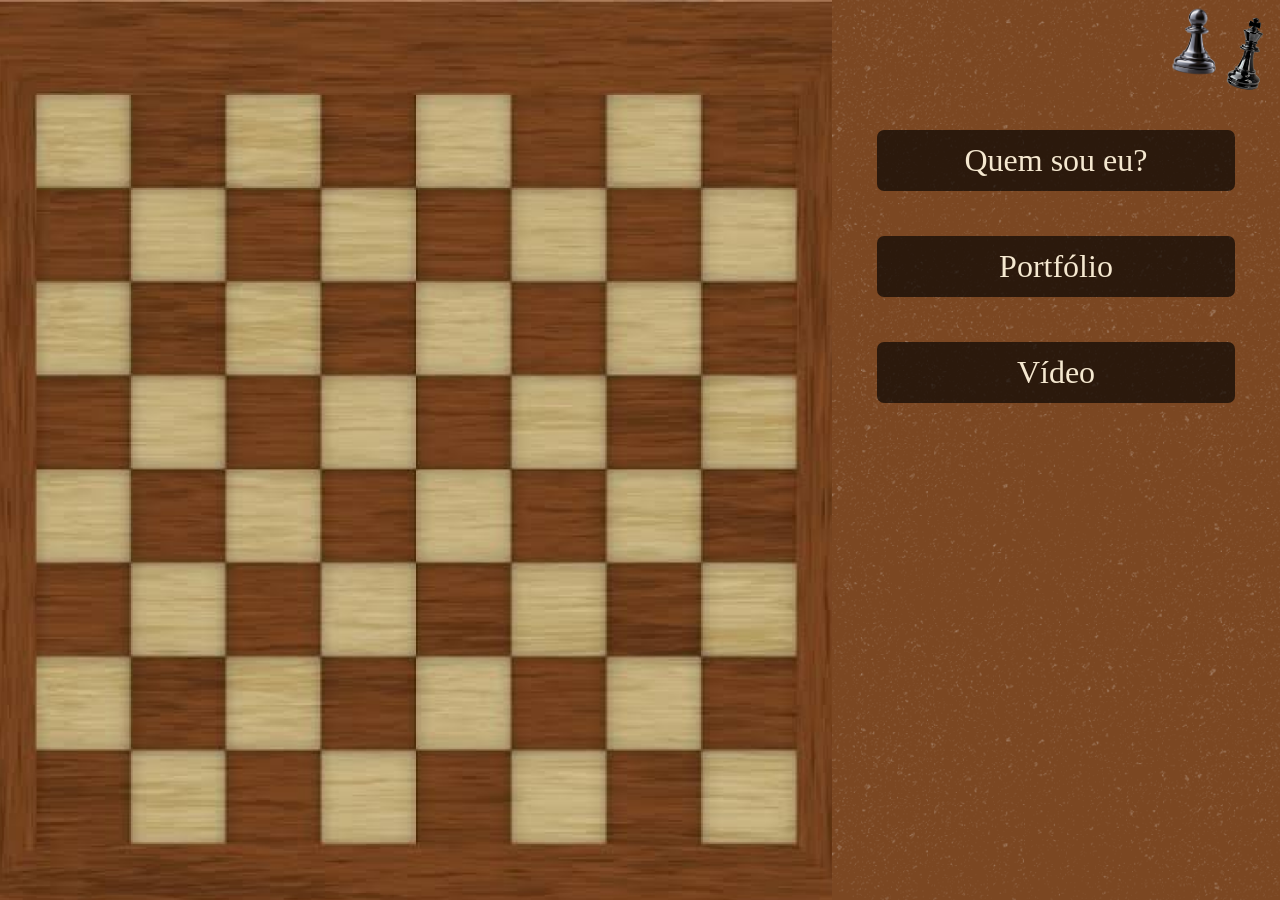
<file: index.html>
<!DOCTYPE html>
<html lang="pt-BR">

<head>
    <meta charset="UTF-8">
    <meta name="viewport" content="width=device-width, initial-scale=1.0">

    <link rel="stylesheet" href="css/index.css">
    <link rel="stylesheet" href="css/transicao.css">
    <script src="js/transicao.js" defer></script>

    <title>Portfólio</title>
</head>

<body>
    <main>        
        <div class="tela">
            
            <div class="imgEsquerdo">
                <img src="img/image.webp" alt="Tabuleiro">
            </div>
            
            <div class="telaDireita">
                
                <img src="img/pião.webp" alt="Pião">
                <img src="img/Rei.webp" alt="Rei">
                <img class="textura" src="img/testura.webp" alt="testura">
                
                <div class="botoes">
                    <a href="pages/quemSouEu.html">
                        Quem sou eu?
                    </a>
                    
                    <a href="pages/portfolio.html">
                        Portfólio
                    </a>
                    
                    <a href="https://youtu.be/l8ladoauQsU ">
                        Vídeo
                    </a>
                </div>
            </div>
        </div>    
    </main>

    <!-- Tela usada para fazer a transição -->
    <div class="transicao"></div>

</body>

</html>
</file>
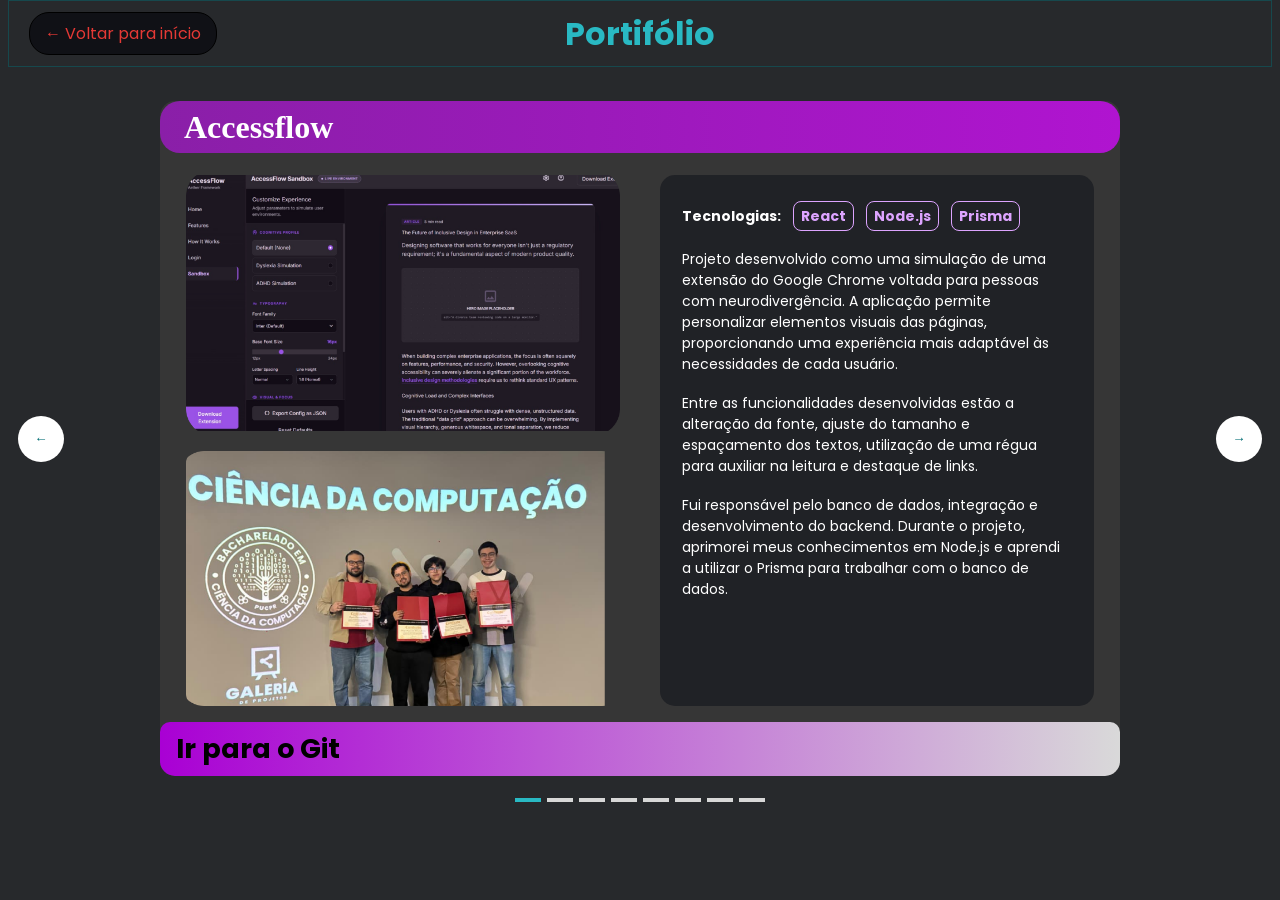
<file: pages/portfolio.html>
<!DOCTYPE html>
<html lang="pt-BR">

<head>
    <meta charset="UTF-8">
    <meta name="viewport" content="width=device-width, initial-scale=1.0">

    <title>Portfólio</title>

    <link rel="stylesheet" href="../css/portfolio.css">
    <link rel="stylesheet" href="../css/transicao.css">

    <!-- Fontes -->
    <link rel="preconnect" href="https://fonts.googleapis.com">
    <link rel="preconnect" href="https://fonts.gstatic.com" crossorigin>
    <link href="https://fonts.googleapis.com/css2?family=Poppins:wght@400;500;600;700&display=swap" rel="stylesheet">

    <script src="../js/portifolio.js" defer></script>
    <script src="../js/transicao.js" defer></script>


</head>

<body>

<main>
<div class="transicao"></div>

<section class="portfolio">

    <!-- CABEÇALHO -->

    <header class="titulo-container">

        <a href="../index.html" class="botao-voltar">
            ← Voltar para início
        </a>

        <h1>Portifólio</h1>

    </header>


    <!-- CARROSSEL -->

    <div class="carousel-container">


        <button
            class="carousel-btn anterior"
            id="anterior"
            aria-label="Projeto anterior">
            ←
        </button>



        <div class="carousel-window">

            <div class="carousel" id="carousel">


                <!-- =========================
                        ACCESSFLOW
                ========================== -->

                <article class="projeto accessflow">

                    <div class="titulo-projeto">
                        <h2>Accessflow</h2>
                    </div>

                    <div class="projeto-conteudo">

                        <div class="projeto-imagens">

                            <img
                                src="../img/accessFlow.png"
                                alt="Tela do Accessflow">

                            <img
                                src="../img/premiacao.webp"
                                alt="Equipe do Accessflow">

                        </div>


                        <div class="projeto-descricao">
                            <h3>
                                Tecnologias:
                                <span>React</span>
                                <span>Node.js</span>
                                <span>Prisma</span>
                            </h3>

                            <p>
                                Projeto desenvolvido como uma simulação de uma extensão do Google
                                Chrome voltada para pessoas com neurodivergência. A aplicação permite
                                personalizar elementos visuais das páginas, proporcionando uma
                                experiência mais adaptável às necessidades de cada usuário.
                            </p>

                            <p>
                                Entre as funcionalidades desenvolvidas estão a alteração da fonte,
                                ajuste do tamanho e espaçamento dos textos, utilização de uma régua
                                para auxiliar na leitura e destaque de links.
                            </p>

                            <p>
                                Fui responsável pelo banco de dados, integração e desenvolvimento
                                do backend. Durante o projeto, aprimorei meus conhecimentos em
                                Node.js e aprendi a utilizar o Prisma para trabalhar com o banco
                                de dados.
                            </p>
                        </div>

                    </div>

                    <a
                        href="https://github.com/Kaio-333/accessflow"
                        target="_blank"
                        rel="noopener noreferrer"
                        class="botao-git">
                        Ir para o Git
                    </a>

                </article>

                <!-- =========================
                    IRRIGADOR MQTT
                ========================== -->
                
                <article class="projeto mqtt">
                    <div class="titulo-projeto">
                        <h2>IRRIGADOR MQTT</h2>
                    </div>

                    <div class="projeto-conteudo">

                        <!-- IMAGEM -->
                        <div class="projeto-imagens">
                            <img
                                src="../img/mqtt.webp"
                                alt="Projeto de irrigação utilizando MQTT"
                            >
                        </div>

                        <!-- DESCRIÇÃO -->
                        <div class="projeto-descricao">
                            <h3>
                                Tecnologias:
                                <span>IoT</span>
                                <span>MQTT</span>
                                <span>Python</span>
                            </h3>

                            <p>
                                Projeto de automação de irrigação desenvolvido com
                                integração a sistemas de IoT, utilizando o protocolo MQTT
                                para comunicação entre os dispositivos.
                            </p>

                            <p>
                                O objetivo foi desenvolver uma solução capaz de automatizar
                                o processo de irrigação, buscando um uso mais eficiente e
                                sustentável da água.
                            </p>

                            <p>
                                Durante o desenvolvimento, aprimorei meus conhecimentos em
                                Python, comunicação entre dispositivos e integração de
                                sistemas, além de desenvolver habilidades de trabalho em
                                equipe, organização e resolução de problemas.
                            </p>
                        </div>
                    </div>

                    <a
                        href="https://github.com/hugoffs/progeto_final_experiencia_criativa"
                        target="_blank"
                        rel="noopener noreferrer"
                        class="botao-git"
                    >
                        Ir para o Git
                    </a>
                </article>


               
                <!-- =========================
                    M Bolos
                ========================== -->
                <article class="projeto mbolos">

                    <div class="titulo-projeto">
                        <h2>MBolos e Sobremesas</h2>
                    </div>

                    <div class="projeto-conteudo">

                        <!-- IMAGEM DE FUNDO -->
                        <div class="projeto-imagens">
                            <img
                                src="../img/Mbolos.webp"
                                alt="Mbolos e Sobremesas"
                            >
                        </div>

                        <!-- DESCRIÇÃO -->
                        <div class="projeto-descricao">

                            <h3>
                                Tecnologias:
                                <span>Git</span>
                                <span>Html</span>
                                <span>Css</span>
                                <span>Js</span>
                            </h3>

                            <p>
                                É uma página desenvolvida para uma confeitaria
                                familiar, com o objetivo de apresentar e divulgar os
                                produtos produzidos pela minha mãe.
                            </p>

                            <p>
                                Neste projeto, aprendi a realizar o processo de
                                publicação e hospedagem de um site, além de
                                configurá-lo para ser encontrado nos mecanismos de
                                busca do Google. Também desenvolvi conhecimentos
                                relacionados à criação de páginas web e à sua
                                disponibilização na internet.
                            </p>

                        </div>

                    </div>

                    <a
                        href="https://www.mbolosesobremesas.com"
                        target="_blank"
                        rel="noopener noreferrer"
                        class="botao-git"
                    >
                        Ir Para Página
                    </a>

                </article>


                <!-- =========================
                    Portifolio Proficional
                ========================== -->
                            
                <article class="projeto portifolio">

                    <div class="titulo-projeto">
                        <h2>Portfólio Profissional</h2>
                    </div>

                    <div class="projeto-conteudo">

                        <!-- IMAGEM -->
                        <div class="projeto-imagens">
                            <img
                                src="../img/portifolioProficional.webp"
                                alt="Portfólio Profissional"
                            >
                        </div>

                        <!-- DESCRIÇÃO -->
                        <div class="projeto-descricao">

                            <h3>
                                Tecnologias:
                                <span>HTML</span>
                                <span>CSS</span>
                                <span>JS</span>
                            </h3>

                            <p>
                                Desenvolvimento de um portfólio profissional, que serviu
                                como base de design para o trabalho apresentado. O portfólio
                                reúne meus projetos e experiências na área de tecnologia e
                                está disponível no LinkedIn.
                            </p>

                            <p>
                                Este projeto foi uma oportunidade para aprofundar meus
                                conhecimentos em design e desenvolvimento web, explorando
                                diferentes conceitos de organização visual e experiência
                                do usuário. Além disso, também trabalhei na criação e
                                estruturação do meu currículo profissional.
                            </p>

                        </div>

                    </div>

                    <a
                        href="https://hugoffs.github.io/site/"
                        target="_blank"
                        rel="noopener noreferrer"
                        class="botao-git"
                    >
                        Ir Para Página
                    </a>

                </article>

                <!-- =========================
                    Crazy Cat Gang
                ========================== -->
                

                <article class="projeto ccg">

                    <div class="titulo-projeto">
                        <h2>Projeto Crazy Cat Gang</h2>
                    </div>

                    <div class="projeto-conteudo">

                        <!-- IMAGEM DE FUNDO -->
                        <div class="projeto-imagens">
                            <img
                                src="../img/ccg.webp"
                                alt="mqtt"
                            >
                        </div>

                        <!-- DESCRIÇÃO -->
                        <div class="projeto-descricao">

                            <h3>
                                Tecnologias:
                                <span>Html</span>
                                <span>Css</span>
                                <span>JS</span>
                                <span>PhP</span>
                            </h3>

                            <p>
                                Projeto desenvolvido para a Crazy Cat Gang, 
                                criando um filtro para facilitar a 
                                localização dos gatos.
                            </p>

                            <p>
                                Foi um projeto desafiador, no qual 
                                aprendi novos conceitos de 
                                desenvolvimento web.
                            </p>

                        </div>

                    </div>

                    <a
                        href="https://github.com/hugoffs/ccg"
                        target="_blank"
                        rel="noopener noreferrer"
                        class="botao-git"
                    >
                        Ir Para Git
                    </a>

                </article>

                 <!-- =========================
                    ELLIPTIC
                ========================== -->

                <article class="projeto eliptic">

                    <div class="titulo-projeto">
                        <h2>ELLIPTIC APP</h2>
                    </div>


                    <div class="el-conteudo">

                        <img
                            src="../img/grafo.webp"
                            alt="Grafo do projeto Elliptic"
                            class="el-img">


                        <div class="eliptic-descricao">

                            <h3>
                                Tecnologia:
                                <span>Java</span>
                                <span>Grafo</span>
                                <span>Dados</span>
                            </h3>

                            <p>
                                Neste projeto, desenvolvemos uma
                                aplicação utilizando estruturas de
                                dados em grafos, tendo como base o
                                conjunto de dados de transações de
                                Bitcoin da Elliptic.
                            </p>

                            <p>
                                O objetivo foi analisar as relações
                                entre as contas e transações para
                                auxiliar na identificação e previsão
                                de atividades potencialmente
                                maliciosas.
                            </p>

                            <p>
                                Durante o desenvolvimento, aperfeiçoei
                                minhas habilidades de programação e
                                documentação em Java, além de
                                aprofundar meus conhecimentos em
                                estruturas de dados e algoritmos.
                            </p>

                            <p>
                                Também trabalhei na otimização da
                                aplicação para lidar de forma mais
                                eficiente com grandes volumes de dados.
                            </p>

                        </div>

                    </div>


                    <a
                        href="https://github.com/hugoffs/Projeto-Colaborativo-2"
                        target="_blank"
                        rel="noopener noreferrer"
                        class="botao-git">
                        Ir para o Git
                    </a>

                </article>

                                <!-- Regressão Linear Múltipla -->
                <article class="projeto regressao">

                    <div class="titulo-projeto">
                        <h2>Regressão Linear Múltipla</h2>
                    </div>

                    <div class="projeto-conteudo">

                        <div class="projeto-imagens">
                            <img 
                                src="../img/rlm.webp" 
                                alt="Gráfico de Regressão Linear Múltipla"
                            >
                        </div>

                        <div class="projeto-descricao">

                            <h3>
                                Tecnologia:
                                <span>Python</span>
                            </h3>

                            <h4>Sobre o projeto</h4>

                            <p>
                                O trabalho utilizou a base de dados
                                <strong>Household Power Consumption</strong>
                                para realizar um experimento com o objetivo de
                                desenvolver um modelo de regressão linear múltipla.
                            </p>

                            <p>
                                Este projeto me permitiu aprofundar meus conhecimentos
                                em análise de dados e regressão, além de desenvolver
                                uma biblioteca própria do zero, sem depender de
                                bibliotecas prontas para a implementação do modelo.
                            </p>

                        </div>

                    </div>

                    <a 
                        href="https://github.com/hugoffs/Regress-o-Linear-M-ltipla"
                        target="_blank"
                        rel="noopener noreferrer"
                        class="botao-git"
                    >
                        Ir para o Git
                    </a>

                </article>
                

                <!-- 
                    Arvore Morce
                -->
                <article class="projeto morse">

                    <div class="titulo-morse">
                        <h2>Árvore Código Morse</h2>
                    </div>

                    <div class="projeto-conteudo">

                        <div class="projeto-imagens">

                            <img
                                src="../img/Morce.webp"
                                alt="Projeto código Morse"
                            >

                        </div>

                        <div class="projeto-descricao">

                            <h3>
                                Tecnologia:
                                <span>C++</span>
                            </h3>

                            <p>
                                Projeto desenvolvido para praticar e aprimorar
                                meus conhecimentos em C++.
                            </p>

                            <p>
                                Neste trabalho, desenvolvi uma árvore binária
                                para representar e interpretar o alfabeto em
                                código Morse.
                            </p>

                        </div>

                    </div>

                    <a
                        href="https://github.com/hugoffs/Codigo-Morse"
                        target="_blank"
                        rel="noopener noreferrer"
                        class="botao-git"
                    >
                        Ir para o Git
                    </a>

                </article>


            </div>


        </div>


        <button
            class="carousel-btn proximo"
            id="proximo"
            aria-label="Próximo projeto">
            →
        </button>


    </div>


    <!-- INDICADORES -->

    <div class="indicadores" id="indicadores">

        <button class="indicador ativo"></button>
        <button class="indicador"></button>
        <button class="indicador"></button>
        <button class="indicador"></button>
        <button class="indicador"></button>
        <button class="indicador"></button>
        <button class="indicador"></button>
        <button class="indicador"></button>

    </div>

</section>

</main>

</body>
</html>
</file>
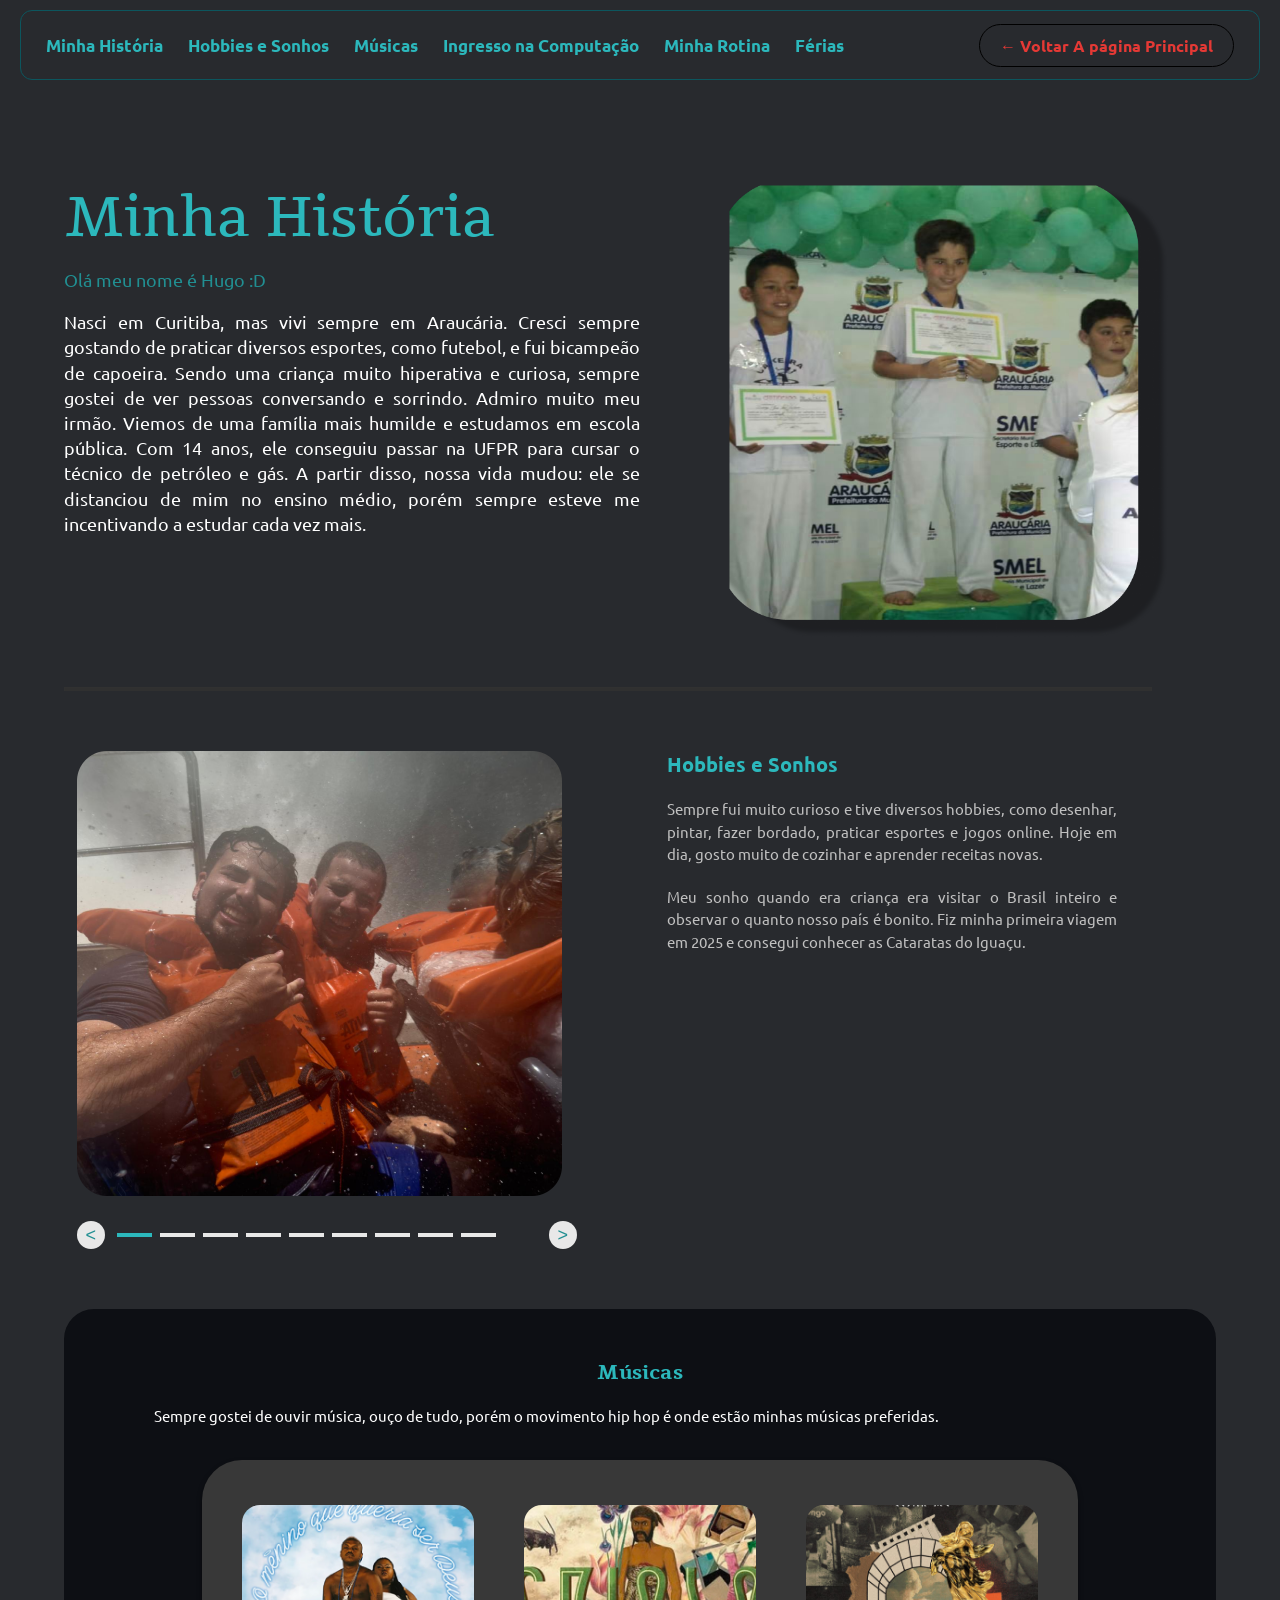
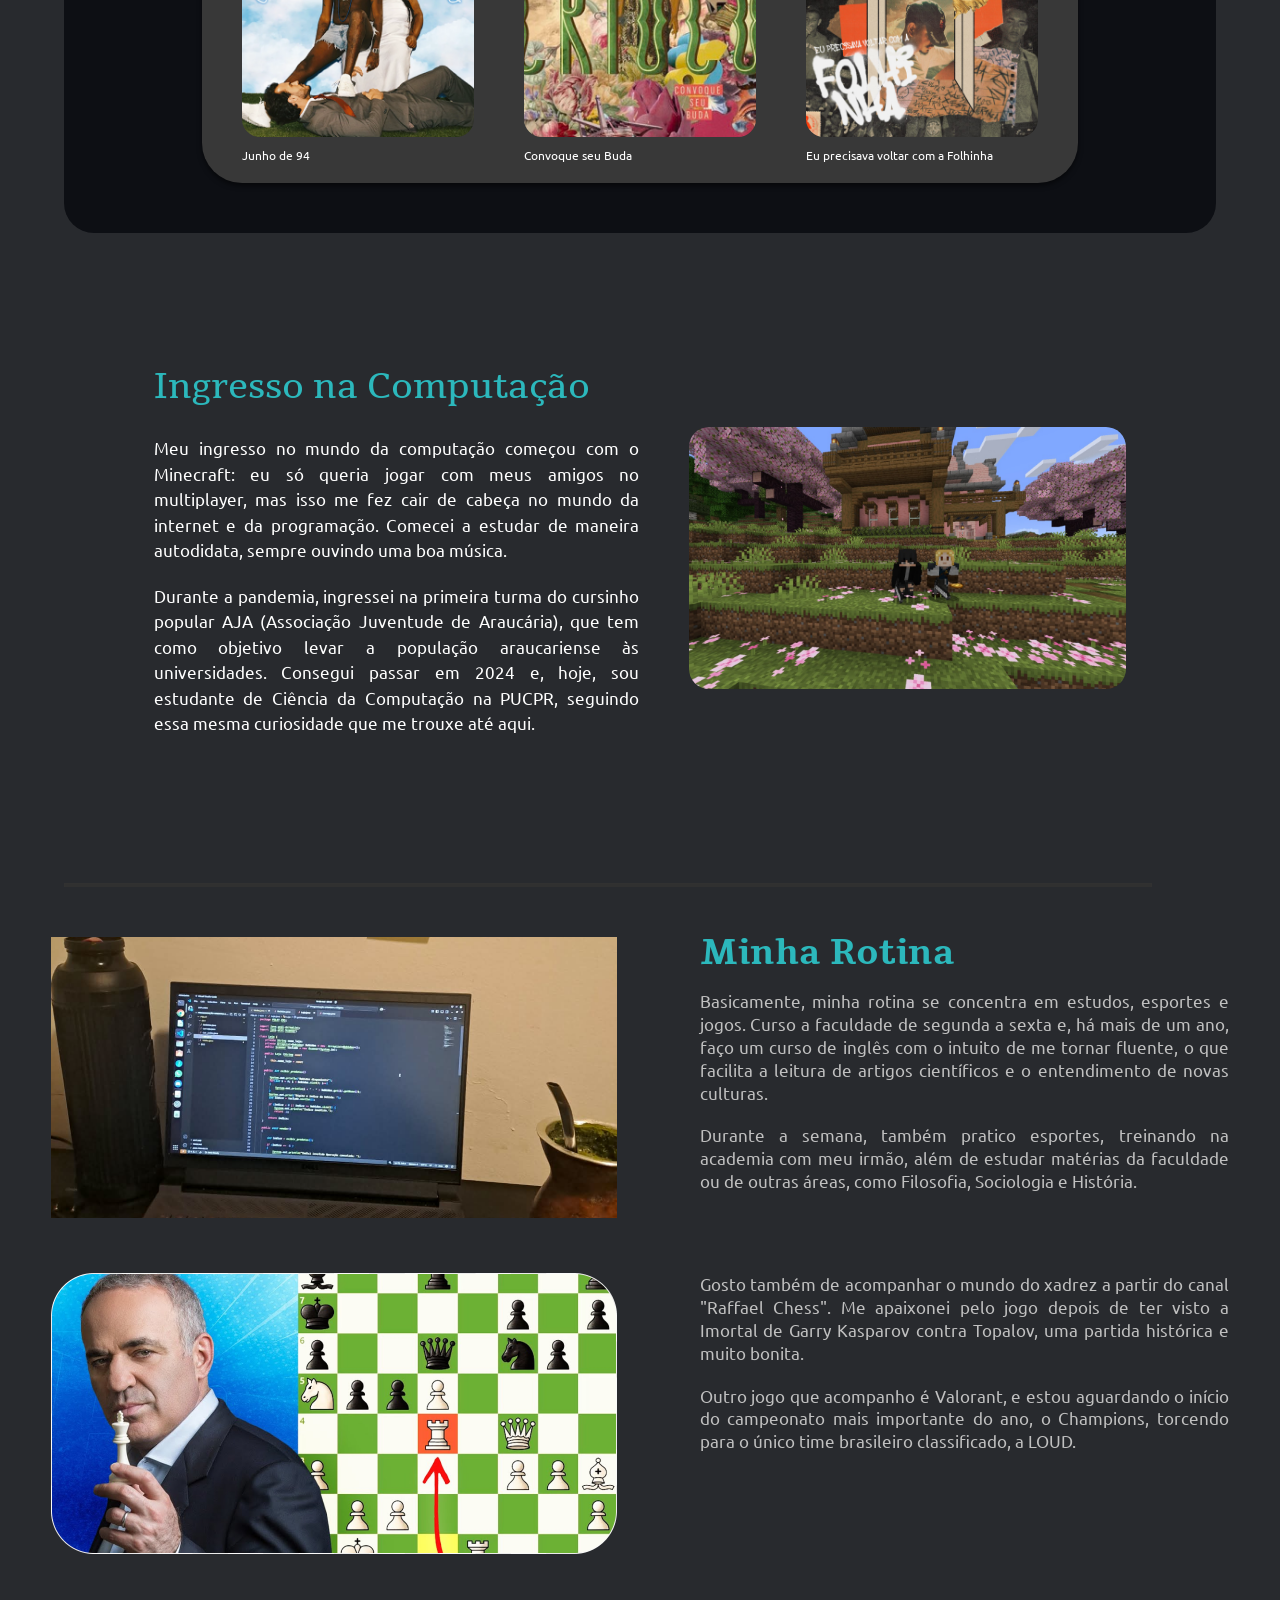
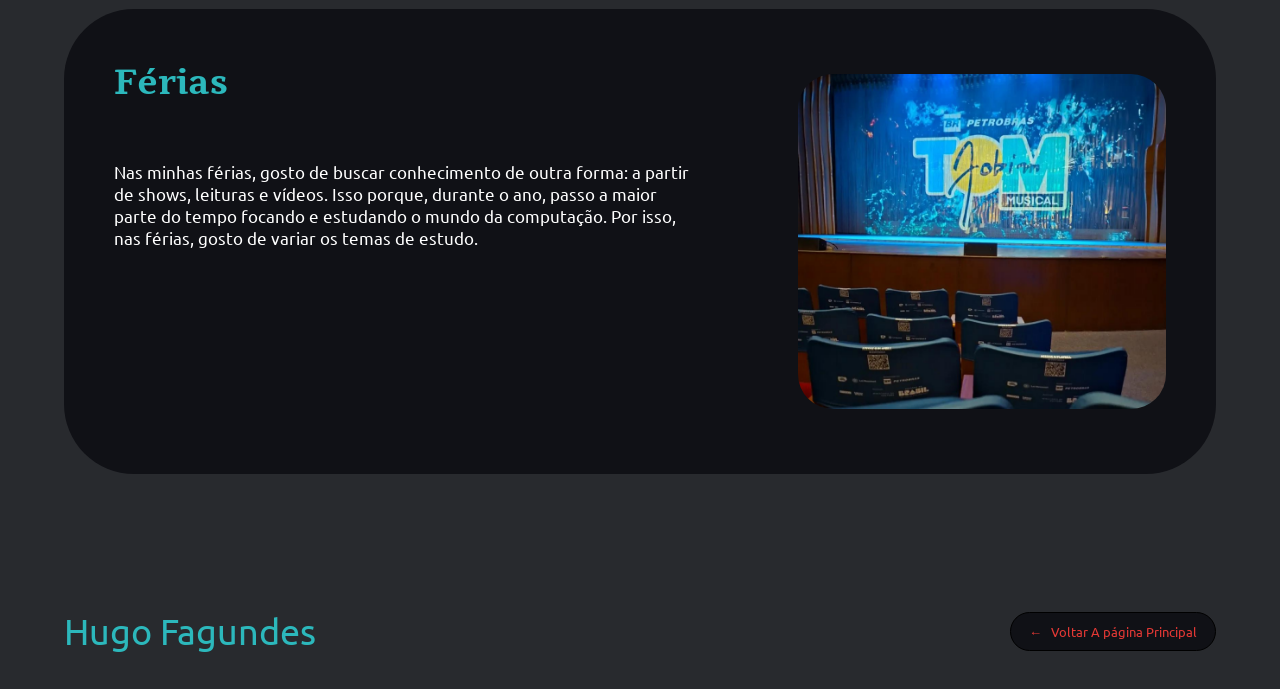
<file: pages/quemSouEu.html>
<!DOCTYPE html>
<html lang="pt-BR">

<head>

    <meta charset="UTF-8">

    <meta name="viewport" content="width=device-width, initial-scale=1.0">

    <title>Quem Sou Eu</title>

    <!-- CSS -->
    <link rel="stylesheet" href="../css/quemSouEu.css">
    <link rel="stylesheet" href="../css/transicao.css">

    <!-- Fontes -->
    <link rel="preconnect" href="https://fonts.googleapis.com">

    <link rel="preconnect" href="https://fonts.gstatic.com" crossorigin>

    <link
        href="https://fonts.googleapis.com/css2?family=Tienne:wght@400;700&family=Ubuntu:wght@400;500;700&display=swap"
        rel="stylesheet"
    >

    <!-- JavaScript -->
    <script src="../js/transicao.js" defer></script>
    <script src="../js/carrocel.js" defer></script>
    <script src="../js/musicas.js" defer></script>
</head>


<body>

    <!-- =========================
        TRANSIÇÃO
    ========================== -->

    <div class="transicao"></div>


    <!-- =========================
        CABEÇALHO
    ========================== -->
<main>
    <header>

        <nav class="cabecario">

            <ul>

                <li>
                    <a href="#minhaHistoria">
                        Minha História
                    </a>
                </li>

                <li>
                    <a href="#hobbies">
                        Hobbies e Sonhos
                    </a>
                </li>

                <li>
                    <a href="#musica">
                        Músicas
                    </a>
                </li>

                <li>
                    <a href="#ingressaoComputacao">
                        Ingresso na Computação
                    </a>
                </li>

                <li>
                    <a href="#minhaRotina">
                        Minha Rotina
                    </a>
                </li>

                <li>
                    <a href="#ferias">
                        Férias
                    </a>
                </li>

            </ul>


            <!-- VOLTAR -->

            <a href="../index.html" class="btnVoltar">
                ← Voltar A página Principal
            </a>

        </nav>

    </header>


    <!-- =========================
         MINHA HISTÓRIA
    ========================== -->

    <section id="minhaHistoria" class="minhaHistoria">

        <div class="textoMinhaHistoria">

            <h1>
                Minha História
            </h1>

            <p class="titulo">
                Olá meu nome é Hugo :D
            </p>

            <p class="texto">

                Nasci em Curitiba, mas vivi sempre em Araucária.
                Cresci sempre gostando de praticar diversos esportes,
                como futebol, e fui bicampeão de capoeira.
                Sendo uma criança muito hiperativa e curiosa,
                sempre gostei de ver pessoas conversando e sorrindo.

                Admiro muito meu irmão. Viemos de uma família mais humilde
                e estudamos em escola pública. Com 14 anos, ele conseguiu
                passar na UFPR para cursar o técnico de petróleo e gás.

                A partir disso, nossa vida mudou: ele se distanciou de mim
                no ensino médio, porém sempre esteve me incentivando
                a estudar cada vez mais.

            </p>

        </div>


        <div class="imagemMinhaHistoria">

            <img
                src="../img/capoeira.webp"
                alt="Capoeira"
            >

        </div>

    </section>


    <div class="linha"></div>


    <!-- =========================
         HOBBIES E SONHOS
    ========================== -->

    <section id="hobbies" class="hobbies">

        <div class="carousel">

            <div class="imagemCarousel">

                <img
                    id="imagemAtual"
                    src="../img/viagem.webp"
                    alt="Passeio de barco nas Cataratas do Iguaçu"
                >

            </div>


            <div class="controlesCarousel">

                <button
                    class="btnCarousel"
                    id="anterior"
                    aria-label="Imagem anterior"
                >
                    &lt;
                </button>


                <div
                    class="indicadores"
                    id="indicadores"
                ></div>


                <button
                    class="btnCarousel"
                    id="proximo"
                    aria-label="Próxima imagem"
                >
                    &gt;
                </button>

            </div>

        </div>


        <div class="textoHobbies">

            <h2>
                Hobbies e Sonhos
            </h2>

            <p>

                Sempre fui muito curioso e tive diversos hobbies,
                como desenhar, pintar, fazer bordado, praticar esportes
                e jogos online. Hoje em dia, gosto muito de cozinhar
                e aprender receitas novas.

            </p>

            <p>

                Meu sonho quando era criança era visitar o Brasil inteiro
                e observar o quanto nosso país é bonito.

                Fiz minha primeira viagem em 2025 e consegui conhecer
                as Cataratas do Iguaçu.

            </p>

        </div>

    </section>


    <!-- =========================
         MÚSICAS
    ========================== -->

    <section id="musica" class="musica">

        <div class="textoMusica">

            <h2>
                Músicas
            </h2>

            <p>

                Sempre gostei de ouvir música, ouço de tudo,
                porém o movimento hip hop é onde estão
                minhas músicas preferidas.

            </p>

        </div>


        <div class="blocoMusicas">


            <!-- MÚSICA 1 -->

            <div class="musicaCard">

                <img
                    src="../img/junhoDe94.webp"
                    alt="Junho de 94"
                >

                <p>
                    Junho de 94
                </p>

                <audio
                    src="../musicas/JUNHO DE 94_spotdown.org.mp3"
                    data-inicio="60"
                    data-duracao="15"
                ></audio>

            </div>


            <!-- MÚSICA 2 -->

            <div class="musicaCard">

                <img
                    src="../img/convoqueSeuBuda.webp"
                    alt="Convoque seu Buda"
                >

                <p>
                    Convoque seu Buda
                </p>

                <audio
                    src="../musicas/Convoque Seu Buda_spotdown.org.mp3"
                    data-inicio="45"
                    data-duracao="15"
                ></audio>

            </div>


            <!-- MÚSICA 3 -->

            <div class="musicaCard">

                <img
                    src="../img/euPrecisavaVoltarComAFolinha.webp"
                    alt="Eu precisava voltar com a Folhinha"
                >

                <p>
                    Eu precisava voltar com a Folhinha
                </p>

                <audio
                    src="../musicas/Eu Precisava Voltar Com a Folhinha_spotdown.org.mp3"
                    data-inicio="70"
                    data-duracao="15"
                ></audio>

            </div>

        </div>

    </section>


    <!-- =========================
        INGRESSÃO NA COMPUTAÇÃO
    ========================== -->

    <section
        id="ingressaoComputacao"
        class="ingressaoComputacao"
    >

        <div class="textoIngressao">

            <h2>
                Ingresso na Computação
            </h2>


            <p>

                Meu ingresso no mundo da computação começou com o Minecraft:
                eu só queria jogar com meus amigos no multiplayer, mas isso
                me fez cair de cabeça no mundo da internet e da programação.

                Comecei a estudar de maneira autodidata, sempre ouvindo
                uma boa música.

            </p>


            <p>

                Durante a pandemia, ingressei na primeira turma do cursinho
                popular AJA (Associação Juventude de Araucária), que tem como
                objetivo levar a população araucariense às universidades.

                Consegui passar em 2024 e, hoje, sou estudante de Ciência
                da Computação na PUCPR, seguindo essa mesma curiosidade
                que me trouxe até aqui.

            </p>

        </div>


        <div class="imagemIngressao">

            <img
                src="../img/mine.webp"
                alt="Minecraft"
            >

        </div>

    </section>


    <div class="linha"></div>


    <!-- =========================
         MINHA ROTINA
    ========================== -->

    <section
        id="minhaRotina"
        class="minhaRotina"
    >


        <!-- PRIMEIRA LINHA -->

        <div class="rotinaLinha">


            <div class="rotinaImagem">

                <img
                    src="../img/codigo.webp"
                    alt="Estudando programação"
                >

            </div>


            <div class="rotinaTexto">

                <h2>
                    Minha Rotina
                </h2>


                <p>

                    Basicamente, minha rotina se concentra em estudos,
                    esportes e jogos. Curso a faculdade de segunda a sexta
                    e, há mais de um ano, faço um curso de inglês com o
                    intuito de me tornar fluente, o que facilita a leitura
                    de artigos científicos e o entendimento de novas culturas.

                </p>


                <p>

                    Durante a semana, também pratico esportes, treinando
                    na academia com meu irmão, além de estudar matérias
                    da faculdade ou de outras áreas, como Filosofia,
                    Sociologia e História.

                </p>

            </div>

        </div>


        <!-- SEGUNDA LINHA -->

        <div class="rotinaLinha">


            <div class="rotinaImagem">

                <a
                    href="https://www.youtube.com/watch?v=BGLpXF0bqD4"
                    target="_blank"
                    rel="noopener noreferrer"
                >

                    <img
                        src="../img/video.webp"
                        alt="Vídeo sobre xadrez"
                    >

                </a>

            </div>


            <div class="rotinaTexto">

                <p>

                    Gosto também de acompanhar o mundo do xadrez a partir
                    do canal "Raffael Chess". Me apaixonei pelo jogo depois
                    de ter visto a Imortal de Garry Kasparov contra Topalov,
                    uma partida histórica e muito bonita.

                </p>


                <p>

                    Outro jogo que acompanho é Valorant, e estou aguardando
                    o início do campeonato mais importante do ano, o Champions,
                    torcendo para o único time brasileiro classificado,
                    a LOUD.

                </p>

            </div>

        </div>

    </section>


    <!-- =========================
         FÉRIAS
    ========================== -->

    <section
        id="ferias"
        class="ferias"
    >

        <div class="textoFerias">

            <h2>
                Férias
            </h2>


            <p>

                Nas minhas férias, gosto de buscar conhecimento de outra
                forma: a partir de shows, leituras e vídeos. Isso porque,
                durante o ano, passo a maior parte do tempo focando e
                estudando o mundo da computação. Por isso, nas férias,
                gosto de variar os temas de estudo.

            </p>

        </div>


        <div class="imagemFerias">

            <img
                src="../img/tomJobim.webp"
                alt="Teatro Tom Jobim"
            >

        </div>

    </section>
</main>

    <!-- =========================
         RODAPÉ
    ========================== -->

    <footer class="rodape">

        <h2>
            Hugo Fagundes
        </h2>


        <a
            href="../index.html"
            class="btnVoltar"
        >
            ← &nbsp; Voltar A página Principal
        </a>

    </footer>


</body>

</html>
</file>
<file: css/index.css>
* {
    margin: 0;
    padding: 0;
    box-sizing: border-box;
}

body {
    width: 100vw;
    height: 100vh;
    overflow: hidden;
}

.tela {
    display: flex;
    width: 100%;
    height: 100vh;
}

/* =========================
   LADO ESQUERDO
========================= */

.imgEsquerdo {
    width: 65%;
    height: 100%;
    display: flex;
    align-items: center;
    justify-content: center;
    overflow: hidden;
}

.imgEsquerdo img {
    width: 100%;
    height: 100%;
    object-fit: fill;
}


/* =========================
   LADO DIREITO
========================= */

.telaDireita {
    position: relative;
    width: 35%;
    height: 100%;
    overflow: hidden;

    background: #7B4722;
}


/* =========================
    TEXTURA
========================= */

.textura {
    position: absolute;

    top: 0;
    left: 0;

    width: 100%;
    height: 100%;

    object-fit: cover;

    z-index: 0;
}


/* =========================
    PEÇAS DE XADREZ
========================= */

.telaDireita img:not(.textura) {
    position: absolute;

    z-index: 2;

    width: 80px;
    height: auto;
}

.telaDireita img:nth-child(1) {
    top: 5px;
    right: 45px;
}

.telaDireita img:nth-child(2) {
    top: 5px;
    right: 5px;
}

/* =========================
    BOTÕES
========================= */
.botoes {
    position: relative;

    z-index: 3;

    display: flex;
    flex-direction: column;
    align-items: center;

    gap: 45px;

    padding-top: 130px;
}


.botoes a {
    display: flex;

    align-items: center;
    justify-content: center;

    width: 80%;

    padding: 12px 20px;

    border-radius: 7px;

    background-color: rgba(0, 0, 0, 0.65);

    color: #f5e8d0;

    font-size: 32px;

    text-decoration: none;

    cursor: pointer;

    transition: transform 0.2s ease,
                background-color 0.2s ease;
}

.botoes a:hover {
    transform: scale(1.03);

    background-color: rgba(0, 0, 0, 0.8);
}
</file>
<file: css/transicao.css>
/* =========================
   TRANSIÇÃO DE PÁGINA
========================= */

.transicao {

    position: fixed;

    top: 0;
    left: 0;

    width: 100%;
    height: 100vh;

    background-image: url("../img/transicao.jpeg");

    background-size: cover;
    background-position: center;
    background-repeat: no-repeat;

    z-index: 9999;

    /* Começa fora da tela */

    transform: translateX(100%);

    /* Animação */

    transition:
        transform 1s cubic-bezier(0.77, 0, 0.175, 1);

    pointer-events: none;
}


/* =========================
   TRANSIÇÃO ATIVA
========================= */

.transicao.ativo {

    transform: translateX(0);

}


/* =========================
   ANIMAÇÃO DAS SEÇÕES
========================= */

.revelar {

    opacity: 0;

    transform: translateY(70px);

    transition:
        opacity 0.8s ease,
        transform 0.8s ease;

}


/* Seção visível */

.revelar.visivel {

    opacity: 1;

    transform: translateY(0);

}


/* =========================
   BOTÃO VOLTAR
========================= */

.btnVoltar {

    display: inline-block;

    padding: 10px 18px;

    background-color: #101116;

    color: #E53935;

    border: 1px solid #000;

    border-radius: 25px;

    font-family: Ubuntu, sans-serif;

    font-size: 13px;

    text-decoration: none;

    transition:
        transform 0.3s ease,
        background-color 0.3s ease;

}


.btnVoltar:hover {

    background-color: #000;

    transform: scale(1.05);

}


/* =========================
   ACESSIBILIDADE
========================= */

@media (prefers-reduced-motion: reduce) {

    .transicao {

        transition: none;

    }

    .revelar {

        opacity: 1;

        transform: none;

        transition: none;

    }

}
</file>
<file: css/portfolio.css>
/* =====================================================
   GERAL
===================================================== */

* {
    margin: 0;
    padding: 0;
    box-sizing: border-box;
}

body {
    background: #27292c;
    color: white;
    font-family: 'Poppins', sans-serif;
    overflow-x: hidden;
}


/* =====================================================
   CABEÇALHO
===================================================== */

.titulo-container {
    position: relative;
    width: calc(100% - 16px);
    height: 67px;
    margin: 0 auto 34px;
    border: 1px solid #16484d;
    display: flex;
    justify-content: center;
    align-items: center;
}

.titulo-container h1 {
    color: #29b9c3;
    font-size: 32px;
}

.botao-voltar {
    position: absolute;
    left: 20px;
    text-decoration: none;
    background: #101116;
    color: #E53935;
    border: 1px solid #000;
    border-radius: 20px;
    padding: 8px 15px;
    transition: .3s;
}

.botao-voltar:hover {
    background: #000;
    transform: scale(1.05);
}


/* =====================================================
   CARROSSEL
===================================================== */

.carousel-container {
    position: relative;
    width: 1100px;
    max-width: calc(100% - 160px);
    margin: auto;
    display: flex;
    justify-content: center;
    align-items: center;
}

.carousel-window {
    width: 960px;
    max-width: 100%;
    overflow: hidden;
}

.carousel {
    display: flex;
    gap: 24px;
    width: max-content;
    transition: transform .7s cubic-bezier(.22, .61, .36, 1);
}.carousel-btn {
    position: absolute;
    top: 50%;
    width: 46px;
    height: 46px;
    padding: 0;
    margin: 0;
    border: none;
    border-radius: 50%;
    background: #fff;
    color: #006d73;
    cursor: pointer;
    z-index: 20;
    display: flex;
    align-items: center;
    justify-content: center;
    transform: translateY(-50%);
    transition: transform 0.3s, background 0.3s;
}

.carousel-btn span {
    display: block;
    width: 100%;
    height: 100%;
    display: flex;
    align-items: center;
    justify-content: center;
    line-height: 1;
    font-size: 28px;
}

.carousel-btn:hover {
    transform: translateY(-50%) scale(1.15);
    background: white;
}

.anterior {left: -72px;}

.proximo {right: -72px;}

/* =====================================================
   INDICADORES
===================================================== */

.indicadores {
    display: flex;
    justify-content: center;
    gap: 6px;
    margin-top: 22px;
}

.indicador {
    width: 26px;
    height: 4px;
    border: 0;
    background: #d7d7d7;
    cursor: pointer;
}

.indicador.ativo {
    background: #29b9c3;
}


/* =====================================================
   ESTRUTURA GERAL DOS PROJETOS
===================================================== */

.projeto {
    position: relative;
    width: 960px;
    min-width: 960px;
    height: clamp(560px, 75vh, 780px);
    border-radius: 15px;
    overflow: hidden;
    opacity: .35;
    transform: scale(.9);
    transition: .7s;
    display: flex;
    flex-direction: column;
}

.projeto.ativo {
    opacity: 1;
    transform: scale(1);
}

.titulo-projeto {
    height: 52px;
    min-height: 52px;
    display: flex;
    align-items: center;
    padding-left: 24px;
    border-radius: 20px;
}

.titulo-projeto h2 {
    font-family: Georgia, serif;
    font-size: 32px;
}

.projeto-conteudo {
    flex: 1;
    min-height: 0;
    display: grid;
    grid-template-columns: 1fr 1fr;
    gap: 40px;
    padding: 22px 26px 16px;
    font-family: 'Poppins', sans-serif;
}

.projeto-imagens {
    display: flex;
    flex-direction: column;
    gap: 20px;
    min-height: 0;
}

.projeto-imagens img {
    width: 100%;
    flex: 1;
    min-height: 0;
    object-fit: cover;
    border-radius: 12px;
    transition: .5s;
}

.projeto-imagens:hover img {
    transform: scale(1.025);
}

.projeto-descricao {
    background: #202226;
    min-height: 0;
    border-radius: 15px;
    padding: 26px 22px;
    overflow-y: auto;
}

.projeto-descricao h3,
.eliptic-descricao h3 {
    display: flex;
    align-items: center;
    flex-wrap: wrap;
    gap: 8px;
    margin-bottom: 20px;
    font-size: 16px;
    font-size: 14px;
    line-height: 1.6;
    margin-bottom: 18px;
    text-align: justify;
}


.projeto-descricao p,
.eliptic-descricao p {
    font-size: 14px;
    line-height: 1.5;
    margin-bottom: 18px;
}

.projeto-descricao strong {
    color: #8cf7ff;
}


/* =====================================================
   TECNOLOGIAS
===================================================== */

.projeto-descricao span,
.eliptic-descricao span {
    display: inline-flex;
    align-items: center;
    justify-content: center;
    color: var(--cor-tecnologia, #dda4ff);
    border: 1px solid currentColor;
    border-radius: 8px;
    padding: 3px 7px;
    margin-left: 4px;
    transition: .5s;
    animation: mudarCorTecnologia 3s ease-in-out infinite;
}

.projeto-descricao span:nth-child(2),
.eliptic-descricao span:nth-child(2) {
    animation-delay: .5s;
}

.projeto-descricao span:nth-child(3),
.eliptic-descricao span:nth-child(3) {
    animation-delay: 1s;
}

.projeto-descricao span:nth-child(4),
.eliptic-descricao span:nth-child(4) {
    animation-delay: 1.5s;
}

.projeto-descricao span:nth-child(5),
.eliptic-descricao span:nth-child(5) {
    animation-delay: 2s;
}

@keyframes mudarCorTecnologia {
    0%, 100% {
        filter: brightness(1);
        box-shadow: 0 0 0 transparent;
    }

    50% {
        filter: brightness(1.5);
        box-shadow: 0 0 10px currentColor;
    }
}

.projeto-descricao span:hover,
.eliptic-descricao span:hover {
    animation-play-state: paused;
    transform: translateY(-2px) scale(1.05);
    filter: brightness(1.3);
}


/* =====================================================
   BOTÃO GIT
===================================================== */

.botao-git {
    width: 100%;
    height: 54px;
    min-height: 54px;
    display: flex;
    align-items: center;
    padding-left: 16px;
    background: linear-gradient(90deg, var(--cor-botao, #a900d4), #d9d9d9);
    color: #000;
    font-size: 27px;
    font-weight: bold;
    text-decoration: none;
    border-radius: 10px;
    transition: .3s;
}

.botao-git:hover {
    transform: scale(1.02);
    filter: brightness(1.1);
}


/* =====================================================
   CORES DOS PROJETOS
===================================================== */

.accessflow {
    --cor-tecnologia: #dda4ff;
    --cor-botao: #a900d4;
    background: #363636;
}

.accessflow .titulo-projeto {
    background: linear-gradient(90deg, #8a1fa8, #b014d0);
}

.accessflow .titulo-projeto h2 {
    color: #fff;
}


/* =====================================================
   ELLIPTIC
===================================================== */

.eliptic {
    --cor-fundo: #d4edef;
    --cor-titulo-1: #46acb4;
    --cor-titulo-2: #6db0b6;
    --cor-texto: #426e72;
    --cor-tecnologia: #2cb8bc;
    --cor-botao: #46acb4;
    background: var(--cor-fundo);
}

.eliptic .titulo-projeto {
    position: relative;
    z-index: 3;
    background: linear-gradient(60deg, var(--cor-titulo-1), var(--cor-titulo-2));
}

.eliptic .titulo-projeto h2 {
    color: #000;
}

.el-conteudo {
    position: relative;
    flex: 1;
    overflow: hidden;
}

.el-img {
    position: absolute;
    left: 0;
    top: 0;
    width: 65%;
    height: 100%;
    object-fit: cover;
    opacity: .85;
    mask-image: linear-gradient(to right, black 40%, transparent);
}

.eliptic-descricao {
    position: absolute;
    z-index: 2;
    right: 15px;
    top: 15px;
    width: 52%;
    height: calc(100% - 30px);
    padding: 20px 18px;
    background: var(--cor-texto);
    color: white;
    border-radius: 15px;
    overflow-y: auto;
}

.eliptic-descricao span {
    background: #282a2e;
    color: white;
    border-color: var(--cor-tecnologia);
}

.eliptic .botao-git {
    background: linear-gradient(90deg, var(--cor-botao), #d9d9d9);
}


/* =====================================================
   MBOLOS E SOBREMESAS
===================================================== */

.mbolos {
    --cor-fundo-titulo: #ffbfbd;
    --cor-fundo: #fff0ef;
    --cor-titulo-M: #7d1017;
    --cor-texto: #6e413f;
    --cor-tecnologia: #7d1017;
    --cor-botao: #ffbfbd;
    position: relative;
    background: var(--cor-fundo);
    overflow: hidden;
}

.mbolos .titulo-projeto {
    position: relative;
    z-index: 5;
    background: var(--cor-fundo-titulo);
    color: var(--cor-titulo-M);
}

.mbolos .projeto-conteudo,
.ccg .projeto-conteudo {
    position: relative;
    display: block;
    width: 100%;
    height: calc(100% - 52px);
    padding: 0;
    overflow: hidden;
}

.mbolos .projeto-imagens,
.ccg .projeto-imagens {
    position: absolute;
    inset: 0;
    width: 100%;
    height: 100%;
    display: block;
    z-index: 1;
}

.mbolos .projeto-imagens img {
    width: 100%;
    height: 100%;
    object-fit: cover;
    border-radius: 0;
    opacity: .25;
}

.mbolos .projeto-descricao {
    position: absolute;
    z-index: 3;
    right: 24px;
    top: 20px;
    width: 48%;
    height: calc(100% - 40px);
    background: #fad8d6;
    color: var(--cor-texto);
    padding: 22px;
    overflow-y: auto;
    backdrop-filter: blur(2px);
}

.mbolos .projeto-descricao span {
    color: var(--cor-tecnologia);
    border-color: var(--cor-tecnologia);
    background: rgba(255, 240, 239, .5);
}

.mbolos .botao-git {
    position: relative;
    z-index: 6;
    background: linear-gradient(90deg, var(--cor-botao), #d9d9d9);
}


/* =====================================================
   MQTT
===================================================== */

.mqtt {
    --cor-titulo-mqtt: #000;
    --cor-fundo-titulo-mqtt: #92d9a6;
    --cor-tecnologia-texto-mqtt: #1fb84b;
    --cor-fundo-projeto-mqtt: #383838;
    --cor-botoes-tecnologia-fundo-mqtt: #282a2e;
    --cor-botoes-tecnologia-borda-mqtt: #159c3b;
    position: relative;
    background: var(--cor-fundo-projeto-mqtt);
    overflow: hidden;
}

.mqtt .titulo-projeto {
    position: relative;
    z-index: 5;
    background: var(--cor-fundo-titulo-mqtt);
    color: var(--cor-titulo-mqtt);
}

.mqtt .projeto-conteudo {
    background: var(--cor-fundo-projeto-mqtt);
}

.mqtt .projeto-descricao span {
    color: var(--cor-tecnologia-texto-mqtt);
    border-color: var(--cor-botoes-tecnologia-borda-mqtt);
    background: var(--cor-botoes-tecnologia-fundo-mqtt);
}

.mqtt .botao-git {
    background: linear-gradient(
        90deg,
        var(--cor-botoes-tecnologia-borda-mqtt),
        #d9d9d9
    );
}


/* =====================================================
   PORTFÓLIO PROFISSIONAL
===================================================== */

.portifolio {
    --cyan: #00e5ff;
    --fundo-portifolio: #080d10;
    --fundo-descricao-portifolio: #1d2125;
    --texto-portifolio: #e4f8fa;
    --cor-tecnologia: #00e5ff;
    --cor-botao: #00b8cc;

    position: relative;
    width: 960px;
    min-width: 960px;
    background: var(--fundo-portifolio);
    overflow: hidden;
}

.portifolio .titulo-projeto {
    position: relative;
    z-index: 10;
    background: linear-gradient(90deg, #00b8cc, #00e5ff, #9afaff);
    color: #001114;
}

.portifolio .titulo-projeto h2 {
    color: #001114;
    font-size: 30px;
    font-weight: bold;
}

.portifolio .projeto-conteudo {
    position: relative;
    grid-template-columns: 1fr 1fr;
    align-items: center;
    height: calc(100% - 52px);
    padding: 22px 26px 70px;
    overflow: hidden;
}

.portifolio .projeto-imagens {
    align-items: center;
    justify-content: center;
    width: 100%;
    height: 100%;
    padding: 0;
    overflow: hidden;
    border-radius: 15px;
    border: 1px solid rgba(0, 229, 255, .25);
}

.portifolio .projeto-imagens img {
    width: 100%;
    height: 100%;
    object-fit: cover;
}

.portifolio .projeto-descricao {
    align-self: center;
    width: 100%;
    max-width: 500px;
    min-height: 300px;
    max-height: 430px;
    padding: 28px;
    background: var(--fundo-descricao-portifolio);
    color: white;
    border: 1px solid rgba(0, 229, 255, .15);
    box-shadow: 0 10px 30px rgba(0, 0, 0, .35);
}

.portifolio .projeto-descricao:hover {
    border-color: var(--cyan);
    box-shadow:
        0 0 20px rgba(0, 229, 255, .12),
        0 10px 30px rgba(0, 0, 0, .35);
}

.portifolio .projeto-descricao h3 {
    margin-bottom: 25px;
}

.portifolio .projeto-descricao span {
    color: var(--cyan);
    background: #07181b;
    border-color: var(--cyan);
    padding: 4px 9px;
    margin-left: 3px;
    font-size: 13px;
}

.portifolio .projeto-descricao span:hover {
    background: var(--cyan);
    color: #001114;
    box-shadow: 0 0 12px rgba(0, 229, 255, .35);
}

.portifolio .projeto-descricao p {
    color: var(--texto-portifolio);
    font-size: 14px;
    line-height: 1.6;
}

.portifolio .botao-git,
.morse .botao-git,
.regressao .botao-git {
    position: absolute;
    z-index: 20;
    left: 0;
    bottom: 0;
    width: 100%;
}

.portifolio .botao-git {
    background: linear-gradient(90deg, #00b8cc, #00e5ff, #b5fbff);
    color: #001114;
    padding-left: 20px;
}

.portifolio .botao-git:hover {
    background: linear-gradient(90deg, #00e5ff, #8cf7ff);
    transform: translateY(-2px);
    filter: brightness(1.05);
    box-shadow: 0 0 20px rgba(0, 229, 255, .3);
}


/* =====================================================
   CRAZY CAT GANG
===================================================== */

.ccg {
    --cor-fundo-ccg: #ddaf04;
    --cor-titulo-text-ccg: #000;
    --cor-tecnologia-text-ccg: #fbc605;
    --cor-tecnologia-fundo-ccg: #282a2e;
    --cor-texto-ccg: #fff;
    position: relative;
    background: var(--cor-fundo-ccg);
    overflow: hidden;
}

.ccg .titulo-projeto {
    position: relative;
    z-index: 10;
    background: var(--cor-fundo-ccg);
    color: var(--cor-titulo-text-ccg);
}

.ccg .titulo-projeto h2 {
    color: var(--cor-titulo-text-ccg);
}

.ccg .projeto-imagens img {
    position: absolute;
    inset: 0;
    width: 100%;
    height: 100%;
    object-fit: cover;
    border-radius: 0;
}

.ccg .projeto-descricao {
    margin-top:20%;
    position: absolute;
    z-index: 5;
    left: 26px;
    top: 30px;
    width: 45%;
    max-height: calc(100% - 60px);
    padding: 22px;
    background: #101116;
    color: var(--cor-texto-ccg);
    border-radius: 15px;
    overflow-y: auto;
}

.ccg .projeto-descricao span {
    background: var(--cor-tecnologia-fundo-ccg);
    color: var(--cor-tecnologia-text-ccg);
    border-color: var(--cor-tecnologia-text-ccg);
}

.ccg .botao-git {
    position: relative;
    z-index: 20;
    background: linear-gradient(90deg, #ddaf04, #d9d9d9);
}


/* =====================================================
   MORSE
===================================================== */

.morse {
    --cor-fundo-morse: #8f8f8f;
    --cor-titulo-morse: #000;
    --cor-fundo-texto-morse: #e3e3e3;
    --cor-tecnologia-fundo-morse: #282a2e;
    --cor-tecnologia-morse: #fff;
    position: relative;
    background: var(--cor-fundo-morse);
    overflow: hidden;
}

.morse .titulo-morse {
    position: relative;
    z-index: 10;
    background: linear-gradient(90deg, #e3e3e3, #bdbdbd);
}

.morse .titulo-morse h2 {
    color: var(--cor-titulo-morse);
    font-size: 30px;
    font-weight: bold;
}

.morse .projeto-conteudo {
    position: relative;
    grid-template-columns: 1fr 1fr;
    align-items: center;
    gap: 35px;
    height: calc(100% - 52px);
    padding: 25px 40px 70px;
    overflow: hidden;
}

.morse .projeto-imagens {
    align-items: center;
    justify-content: center;
    width: 100%;
    height: 100%;
}

.morse .projeto-imagens img {
    width: 100%;
    max-width: 470px;
    max-height: 430px;
    object-fit: contain;
    border-radius: 30px;
}

.morse .projeto-descricao {
    align-self: center;
    width: 100%;
    max-width: 450px;
    min-height: 270px;
    max-height: 350px;
    padding: 24px;
    background: var(--cor-fundo-texto-morse);
    color: #000;
    border-radius: 15px;
    box-shadow: 0 8px 20px rgba(0, 0, 0, .18);
}

.morse .projeto-descricao h3 {
    margin-bottom: 25px;
}

.morse .projeto-descricao span {
    margin-left: 3px;
    padding: 3px 9px;
    background: var(--cor-tecnologia-fundo-morse);
    color: var(--cor-tecnologia-morse);
    border: 1px solid #555;
    border-radius: 7px;
    font-size: 11px;
}

.morse .projeto-descricao p {
    margin-bottom: 16px;
    color: #222;
}

.morse .botao-git {
    background: linear-gradient(90deg, #707070, #d9d9d9);
}


/* =====================================================
   REGRESSÃO
===================================================== */

.regressao {
    --vermelho-principal: #e50914;
    --fundo-regressao: #18090b;
    --fundo-descricao-regressao: #202124;
    --texto-regressao: #fff;
    --texto-secundario-regressao: #ddd;
    --cor-tecnologia: #ff7070;
    --cor-botao: #b30000;
    position: relative;
    background: var(--fundo-regressao);
    overflow: hidden;
}

.regressao .titulo-projeto {
    position: relative;
    z-index: 10;
    background: linear-gradient(90deg, #8b0000, #b30000, #e50914);
    color: #fff;
}

.regressao .titulo-projeto h2 {
    color: #fff;
    font-size: 30px;
    font-weight: bold;
}

.regressao .projeto-conteudo {
    position: relative;
    grid-template-columns: 1fr 1fr;
    align-items: center;
    height: calc(100% - 52px);
    padding: 25px 40px 75px;
    overflow: hidden;
}

.regressao .projeto-imagens {
    align-items: center;
    justify-content: center;
    width: 100%;
    height: 100%;
    padding: 10px;
}

.regressao .projeto-imagens img {
    width: 100%;
    max-width: 650px;
    max-height: 500px;
    object-fit: contain;
    border-radius: 15px;
    background: #fff;
    box-shadow:
        0 0 0 2px rgba(229, 9, 20, .35),
        0 10px 30px rgba(0, 0, 0, .35);
}

.regressao .projeto-descricao {
    align-self: center;
    width: 100%;
    max-width: 500px;
    min-height: 300px;
    max-height: 430px;
    padding: 30px 28px;
    background: var(--fundo-descricao-regressao);
    color: var(--texto-regressao);
    border: 1px solid rgba(229, 9, 20, .25);
    border-radius: 15px;
    overflow-y: auto;
}

.regressao .projeto-descricao:hover {
    border-color: var(--vermelho-principal);
    box-shadow: 0 0 20px rgba(229, 9, 20, .15);
}

.regressao .projeto-descricao h3 {
    gap: 10px;
    margin-bottom: 28px;
    font-size: 18px;
}

.regressao .projeto-descricao span {
    padding: 5px 12px;
    color: #ff7070;
    background: #241014;
    border: 1px solid var(--vermelho-principal);
    border-radius: 8px;
    font-size: 15px;
    font-weight: bold;
}

.regressao .projeto-descricao h4 {
    margin-bottom: 18px;
    color: #ff4d4d;
    font-size: 22px;
}

.regressao .projeto-descricao p {
    color: var(--texto-secundario-regressao);
    font-size: 15px;
    line-height: 1.7;
}

.regressao .botao-git {
    padding-left: 22px;
    color: #fff;
    background: linear-gradient(90deg, #8b0000, #b30000, #e50914);
}

.regressao .botao-git:hover {
    filter: brightness(1.1);
    transform: translateY(-2px);
    box-shadow: 0 5px 20px rgba(229, 9, 20, .35);
}


/* =====================================================
   SCROLL
===================================================== */

.projeto-descricao::-webkit-scrollbar {
    width: 7px;
}

.projeto-descricao::-webkit-scrollbar-track {
    background: #151515;
    border-radius: 10px;
}

.projeto-descricao::-webkit-scrollbar-thumb {
    background: var(--cor-tecnologia, #555);
    border-radius: 10px;
}

.projeto-descricao::-webkit-scrollbar-thumb:hover {
    filter: brightness(1.3);
}


/* =====================================================
   MOBILE
===================================================== */

@media (max-width: 700px) {

    .titulo-container {
        height: 90px;
    }

    .titulo-container h1 {
        font-size: 27px;
    }

    .botao-voltar {
        left: 10px;
        font-size: 11px;
        padding: 6px 10px;
    }

    .carousel-container {
        width: calc(100% - 80px);
        max-width: none;
    }

    .carousel-window {
        width: 100%;
    }

    .projeto,
    .portifolio {
        width: calc(100vw - 80px);
        min-width: calc(100vw - 80px);
        height: clamp(600px, 82vh, 740px);
    }

    .carousel-btn {
        width: 40px;
        height: 40px;
        font-size: 26px;
    }

    .anterior { left: -48px; }
    .proximo { right: -48px; }

    .projeto-conteudo {
        grid-template-columns: 1fr;
        gap: 18px;
    }

    .projeto-imagens {
        flex-direction: row;
    }

    .projeto-imagens img {
        height: 140px;
    }


    /* ELLIPTIC */

    .eliptic {
        height: clamp(600px, 82vh, 740px);
    }

    .el-conteudo {
        height: auto;
    }

    .el-img {
        width: 100%;
        height: 260px;
    }

    .eliptic-descricao {
        top: 110px;
        width: calc(100% - 30px);
        height: 400px;
    }


    /* MORSE */

    .morse .titulo-morse {
        height: 60px;
        min-height: 60px;
        padding-left: 18px;
    }

    .morse .titulo-morse h2 {
        font-size: 24px;
    }

    .morse .projeto-conteudo {
        grid-template-columns: 1fr;
        gap: 15px;
        height: calc(100% - 60px);
        padding: 20px 20px 70px;
        overflow-y: auto;
    }

    .morse .projeto-imagens {
        height: 230px;
    }

    .morse .projeto-imagens img {
        width: 100%;
        height: 220px;
    }

    .morse .projeto-descricao {
        width: 100%;
        min-height: 230px;
        max-height: 300px;
        padding: 20px;
    }


    /* PORTFÓLIO */

    .portifolio .titulo-projeto {
        height: 60px;
        min-height: 60px;
        padding-left: 18px;
    }

    .portifolio .titulo-projeto h2 {
        font-size: 23px;
    }

    .portifolio .projeto-conteudo {
        grid-template-columns: 1fr;
        gap: 18px;
        height: calc(100% - 60px);
        padding: 20px 20px 70px;
        overflow-y: auto;
    }

    .portifolio .projeto-imagens {
        height: 250px;
        min-height: 250px;
    }

    .portifolio .projeto-descricao {
        width: 100%;
        min-height: 250px;
        max-height: 330px;
        padding: 20px;
    }

    .portifolio .projeto-descricao h3 {
        font-size: 16px;
    }


    /* REGRESSÃO */

    .regressao .titulo-projeto {
        height: 60px;
        min-height: 60px;
        padding-left: 18px;
    }

    .regressao .titulo-projeto h2 {
        font-size: 23px;
    }

    .regressao .projeto-conteudo {
        grid-template-columns: 1fr;
        gap: 20px;
        height: calc(100% - 60px);
        padding: 20px 20px 70px;
        overflow-y: auto;
    }

    .regressao .projeto-imagens {
        height: 280px;
        padding: 0;
    }

    .regressao .projeto-imagens img {
        width: 100%;
        height: 270px;
    }

    .regressao .projeto-descricao {
        width: 100%;
        min-height: 260px;
        max-height: 350px;
        padding: 22px;
    }

    .regressao .projeto-descricao h3 {
        font-size: 16px;
    }

    .regressao .projeto-descricao h4 {
        font-size: 19px;
    }

    .regressao .projeto-descricao p {
        font-size: 14px;
    }
}
</file>
<file: css/quemSouEu.css>
/* =========================
   CONFIGURAÇÕES GERAIS
========================= */

html {
    scroll-behavior: smooth;
    scroll-padding-top: 110px;
}

body {
    margin: 0;

    background-color: #282A2E;

    color: #FFFFFF;

    font-family: Ubuntu, sans-serif;
}


/* =========================
   HEADER
========================= */

header {
    position: fixed;

    top: 0;
    left: 0;

    width: 100%;
    height: 90px;

    padding: 10px 20px;

    box-sizing: border-box;

    background-color: #282A2E;

    z-index: 1000;
}


/* =========================
   BARRA DO CABEÇALHO
========================= */

.cabecario {
    width: 100%;
    height: 70px;

    padding: 0 25px;

    display: flex;

    align-items: center;

    justify-content: space-between;

    box-sizing: border-box;

    background-color: #282A2E;

    border: 1px solid #0C565E;

    border-radius: 12px;
}


/* =========================
   MENU
========================= */

.cabecario ul {
    display: flex;

    align-items: center;

    gap: 25px;

    margin: 0;
    padding: 0;

    list-style: none;
}


/* =========================
   LINKS DO MENU
========================= */

.cabecario ul li a {
    color: #2CB8BC;

    font-family: Ubuntu, sans-serif;

    font-size: 17px;

    font-weight: 700;

    text-decoration: none;

    white-space: nowrap;

    transition: 0.3s ease;
}


.cabecario ul li a:hover {
    color: #FFFFFF;

    text-shadow:
        0 0 10px rgba(44, 184, 188, 0.6);
}


/* =========================
   BOTÃO VOLTAR
========================= */

header .btnVoltar {
    padding: 10px 20px;

    background-color: transparent;

    font-family: Ubuntu, sans-serif;

    font-size: 16px;

    font-weight: 700;

    cursor: pointer;

    transition: 0.3s ease;
}


header .btnVoltar:hover {

    box-shadow:
        0 0 15px rgba(44, 184, 188, 0.4);
}


/* =========================
   MINHA HISTÓRIA
========================= */

.minhaHistoria {
    width: 100%;

    min-height: 500px;

    display: flex;

    align-items: flex-start;

    padding: 130px 5% 50px 5%;

    box-sizing: border-box;

    background-color: #282A2E;
}


/* =========================
   TEXTO MINHA HISTÓRIA
========================= */

.textoMinhaHistoria {
    width: 50%;

    max-width: 700px;

    display: flex;

    flex-direction: column;

    margin: 0;

    padding: 0;
}


/* =========================
   TÍTULO
========================= */

.textoMinhaHistoria h1 {
    margin: 10% 0 20px 0;

    color: #2CB8BC;

    font-family: Tienne, serif;

    font-size: 56px;

    font-style: normal;

    font-weight: 400;

    line-height: 1.1;
}


/* =========================
   SUBTÍTULO
========================= */

.textoMinhaHistoria p.titulo {
    margin: 0 0 18px 0;

    color: #218F92;

    font-family: Ubuntu, sans-serif;

    font-size: 18px;

    font-weight: 400;

    line-height: normal;

    text-align: left;
}


/* =========================
   TEXTO
========================= */

.textoMinhaHistoria p.texto {
    margin: 0;

    color: #FFFFFF;

    font-family: Ubuntu, sans-serif;

    font-size: 18px;

    font-weight: 400;

    line-height: 1.4;

    text-align: justify;

    text-shadow: none;

    -webkit-text-stroke: 0;
}


/* =========================
   IMAGEM MINHA HISTÓRIA
========================= */

.imagemMinhaHistoria {
    width: 50%;

    display: flex;

    justify-content: center;

    align-items: center;

    padding-top: 30px;
}


.imagemMinhaHistoria img {
    width: 80%;

    max-width: 450px;

    height: auto;

    margin-top: 20px;

    margin-left: 30px;

    display: block;
}


/* =========================
   LINHA DE SEPARAÇÃO
========================= */

.linha {
    width: 85%;

    height: 4px;

    margin-left: 5%;

    background-color: #414141;

    box-shadow:
        0 20px 4px 0 rgba(0, 0, 0, 0.25) inset;
}


/* =========================
   HOBBIES
========================= */

.hobbies {
    width: 100%;

    min-height: 500px;

    display: flex;

    align-items: flex-start;

    gap: 8%;

    padding: 60px 6%;

    box-sizing: border-box;

    background-color: #282A2E;
}


/* =========================
   CARROSSEL
========================= */

.carousel {
    width: 45%;

    max-width: 500px;
}


/* =========================
   IMAGEM DO CARROSSEL
========================= */

.imagemCarousel {
    width: 485px;

    height: 445px;

    overflow: hidden;

    border-radius: 20px;
}


.imagemCarousel img {
    width: 100%;

    height: 100%;

    object-fit: cover;

    display: block;
}


/* =========================
   CONTROLES
========================= */

.controlesCarousel {
    width: 100%;

    display: flex;

    align-items: center;

    margin-top: 25px;
}


/* =========================
   BOTÕES DO CARROSSEL
========================= */

.btnCarousel {
    width: 28px;

    height: 28px;

    border: none;

    border-radius: 50%;

    background-color: #E8E8E8;

    color: #218F92;

    font-size: 18px;

    display: flex;

    align-items: center;

    justify-content: center;

    cursor: pointer;

    transition: 0.2s;
}


.btnCarousel:hover {
    background-color: #2CB8BC;

    color: #282A2E;
}


/* =========================
   INDICADORES
========================= */

.indicadores {
    flex: 1;

    display: flex;

    align-items: center;

    gap: 8px;

    margin: 0 12px;
}


.indicador {
    height: 4px;

    flex: 1;

    max-width: 35px;

    background-color: #E8E8E8;

    cursor: pointer;

    transition: 0.3s;
}


.indicador.ativo {
    background-color: #2CB8BC;
}


/* =========================
   TEXTO HOBBIES
========================= */

.textoHobbies {
    width: 40%;

    padding-top: 0;
}


.textoHobbies h2 {
    margin: 0 0 20px 0;

    color: #2CB8BC;

    font-family: Ubuntu, sans-serif;

    font-size: 20px;

    font-weight: 700;
}


.textoHobbies p {
    margin: 0 0 20px 0;

    color: #C0C0C0;

    font-family: Ubuntu, sans-serif;

    font-size: 15px;

    font-weight: 400;

    line-height: 1.5;

    text-align: justify;
}


/* =========================
   MÚSICAS
========================= */

.musica {
    width: 90%;

    min-height: 500px;

    margin-left: 5%;

    padding: 50px 7%;

    box-sizing: border-box;

    background-color: #0D0F14;

    border-radius: 30px;
}


/* =========================
   TEXTO MÚSICA
========================= */

.textoMusica {
    width: 100%;

    text-align: center;

    margin-bottom: 35px;
}


.textoMusica h2 {
    margin: 0 0 20px 0;

    color: #2CB8BC;

    font-family: Tienne, serif;

    font-size: 20px;

    font-weight: 700;
}


.textoMusica p {
    margin: 0;

    color: #FFFFFF;

    font-family: Ubuntu, sans-serif;

    font-size: 15px;

    font-weight: 400;

    text-align: left;

    padding-left: 0;
}


/* =========================
   BLOCO DAS MÚSICAS
========================= */

.blocoMusicas {
    width: 90%;

    max-width: 900px;

    margin: 0 auto;

    padding: 45px 40px 20px 40px;

    box-sizing: border-box;

    display: flex;

    justify-content: space-between;

    gap: 50px;

    background-color: #383838;

    border-radius: 40px;

    box-shadow:
        0 3px 5px rgba(0, 0, 0, 0.5);
}


/* =========================
   CARD DA MÚSICA
========================= */

.musicaCard {
    width: 30%;

    display: flex;

    flex-direction: column;

    align-items: flex-start;

    transition: transform 0.3s ease;
}


.musicaCard:hover {
    transform: scale(1.08);

    z-index: 10;
}


/* =========================
   IMAGEM DA MÚSICA
========================= */

.musicaCard img {
    width: 100%;

    aspect-ratio: 1 / 1;

    object-fit: cover;

    border-radius: 18px;

    display: block;

    transition: 0.3s ease;
}


.musicaCard:hover img {
    box-shadow:
        0 0 20px rgba(44, 184, 188, 0.5);
}


/* =========================
   NOME DA MÚSICA
========================= */

.musicaCard p {
    margin: 10px 0 0 0;

    color: #FFFFFF;

    font-family: Ubuntu, sans-serif;

    font-size: 12px;

    font-weight: 400;

    text-align: justify;
}


/* =========================
   ÁUDIO
========================= */

.musicaCard audio {
    display: none;
}


/* =========================
   INGRESSÃO NA COMPUTAÇÃO
========================= */

.ingressaoComputacao {
    width: 90%;

    min-height: 450px;

    margin: 70px auto;

    padding: 60px 7%;

    box-sizing: border-box;

    display: flex;

    align-items: center;

    justify-content: space-between;

    gap: 50px;

    background-color: #282A2E;
}


/* =========================
   TEXTO COMPUTAÇÃO
========================= */

.textoIngressao {
    width: 50%;
}


.textoIngressao h2 {
    margin: 0 0 25px 0;

    color: #2CB8BC;

    font-family: Tienne, serif;

    font-size: 35px;

    font-weight: 400;
}


.textoIngressao p {
    margin-top: 20px;

    color: #FFFFFF;

    font-family: Ubuntu, sans-serif;

    font-size: 17px;

    line-height: 1.5;

    text-align: justify;
}


/* =========================
   IMAGEM COMPUTAÇÃO
========================= */

.imagemIngressao {
    width: 45%;

    display: flex;

    justify-content: center;

    align-items: center;
}



.imagemIngressao img {
    width: 100%;

    max-width: 450px;

    height: auto;

    display: block;

    border-radius: 20px;
}


/* =========================
   MINHA ROTINA
========================= */

.minhaRotina {
    width: 92%;
    margin: 50px auto;
}

/* Cada linha */
.rotinaLinha {
    display: flex;
    align-items: flex-start;
    gap: 36px;
    margin-bottom: 55px;
}

/* Imagens */
.rotinaImagem {
    width: 52%;
    flex-shrink: 0;
}

.rotinaImagem img {
    width: 100%;
    display: block;
}

/* IMAGEM DO CÓDIGO */
.rotinaLinha:first-child .rotinaImagem img {
    width: 566px;
    height: 281px;
    object-fit: cover;
}

/* IMAGEM DO VÍDEO */
.rotinaLinha:nth-child(2) .rotinaImagem img {
    width: 566px;
    height: 281px;
    object-fit: cover;
}

/* Efeito no vídeo */
.rotinaLinha:nth-child(2) .rotinaImagem a img {
    transition: transform 0.3s ease;
}

.rotinaLinha:nth-child(2) .rotinaImagem a img:hover {
    transform: scale(1.03);
}

/* Texto */
.rotinaTexto {
    flex: 1;
}

.minhaRotina h2 {
    color: #2CB8BC;
    font-family: Tienne, serif;
    font-size: 35px;
    margin-top: -8px;
    margin-bottom: 14px;
}

.minhaRotina p {
    color: #C0C0C0;
    font-family: Ubuntu, sans-serif;
    font-size: 17px;
    line-height: 1.35;
    margin-top: 0;
    margin-bottom: 20px;
    text-align: justify;
}
/* =========================
   FÉRIAS
========================= */

.ferias {
    width: 90%;

    min-height: 465px;

    margin: 50px auto 100px;

    padding: 50px 50px;

    box-sizing: border-box;

    background-color: #101116;

    border-radius: 70px;

    display: flex;

    justify-content: space-between;

    align-items: center;

    gap: 60px;
}


/* =========================
   TEXTO
========================= */

.textoFerias {
    width: 55%;

    align-self: flex-start;
}


.ferias h2 {
    color: #2CB8BC;

    font-family: Tienne, serif;

    font-size: 35px;

    margin: 0 0 55px 0;
}


.ferias p {
    color: #FFFFFF;

    font-family: Ubuntu, sans-serif;

    font-size: 17px;

    line-height: 1.3;

    margin: 0;
}


/* =========================
   IMAGEM
========================= */

.imagemFerias {
    width: 35%;

    display: flex;

    justify-content: center;

    align-items: center;
}


.imagemFerias img {
    width: 100%;

    height: 335px;

    object-fit: cover;

    border-radius: 35px;

    display: block;
}

/* =========================
   RESPONSIVIDADE
========================= */

@media (max-width: 1000px) {

    .cabecario ul {
        gap: 12px;
    }

    .cabecario ul li a {
        font-size: 14px;
    }

    header .btnVoltar {
        padding: 8px 14px;

        font-size: 14px;
    }

    .hobbies {
        gap: 4%;
    }

    .imagemCarousel {
        width: 100%;

        height: auto;

        aspect-ratio: 1 / 0.9;
    }

}

/* =========================
   RODAPÉ
========================= */

.rodape {
    width: 100%;

    min-height: 115px;

    padding: 25px 5%;

    box-sizing: border-box;

    background-color: #282A2E;

    display: flex;

    align-items: center;

    justify-content: space-between;
}


/* =========================
   NOME
========================= */

.rodape h2 {
    margin: 0;

    color: #2CB8BC;

    font-family: Ubuntu, sans-serif;

    font-size: 36px;

    font-weight: 400;
}


/* O estilo do botão "Voltar" do rodapé vem de .btnVoltar,
   já definido em transicao.css (fundo escuro, texto vermelho).
   O botão do cabeçalho usa a regra "header .btnVoltar" (acima
   nesse arquivo), que é mais específica e por isso não é
   afetada por essa regra do rodapé. */


/* =========================
   TABLET / CELULAR
========================= */

@media (max-width: 768px) {

    /* HEADER */

    header {
        height: auto;

        padding: 10px;
    }


    .cabecario {
        height: auto;

        min-height: 70px;

        padding: 15px;

        flex-direction: column;

        gap: 15px;
    }


    .cabecario ul {
        width: 100%;

        flex-wrap: wrap;

        justify-content: center;

        gap: 12px;
    }


    .cabecario ul li a {
        font-size: 13px;
    }


    header .btnVoltar {
        font-size: 14px;

        padding: 8px 16px;
    }


    /* MINHA HISTÓRIA */

    .minhaHistoria {
        padding: 200px 8% 50px;

        flex-direction: column;

        align-items: center;
    }


    .textoMinhaHistoria {
        width: 100%;
    }


    .textoMinhaHistoria h1 {
        margin-top: 0;

        font-size: 42px;

        text-align: center;
    }


    .textoMinhaHistoria p.titulo {
        text-align: center;
    }


    .textoMinhaHistoria p.texto {
        font-size: 16px;

        text-align: justify;
    }


    .imagemMinhaHistoria {
        width: 100%;

        padding-top: 40px;
    }


    .imagemMinhaHistoria img {
        width: 90%;

        margin: 0;
    }


    /* HOBBIES */

    .hobbies {
        flex-direction: column;

        align-items: center;

        gap: 40px;

        padding: 50px 8%;
    }


    .carousel {
        width: 100%;
    }


    .imagemCarousel {
        width: 100%;

        height: auto;

        aspect-ratio: 1 / 0.9;
    }


    .textoHobbies {
        width: 100%;
    }


    .textoHobbies h2 {
        font-size: 25px;

        text-align: center;
    }


    /* MÚSICAS */

    .musica {
        width: 90%;

        margin-left: 5%;

        padding: 40px 5%;
    }


    .textoMusica p {
        text-align: center;
    }


    .blocoMusicas {
        width: 100%;

        flex-direction: column;

        align-items: center;

        gap: 30px;

        padding: 30px;
    }


    .musicaCard {
        width: 80%;
    }


    /* COMPUTAÇÃO */

    .ingressaoComputacao {
        width: 90%;

        flex-direction: column;

        padding: 50px 5%;
    }


    .textoIngressao {
        width: 100%;
    }


    .textoIngressao h2 {
        font-size: 30px;

        text-align: center;
    }


    .textoIngressao p {
        font-size: 16px;
    }


    .imagemIngressao {
        width: 100%;
    }


    /* ROTINA E FÉRIAS */

    .minhaRotina,
    .ferias {
        width: 90%;

        padding: 40px 20px;
    }


    .minhaRotina h2,
    .ferias h2 {
        font-size: 30px;
    }

}


/* =========================
   CELULAR PEQUENO
========================= */

@media (max-width: 480px) {

    .cabecario ul li a {
        font-size: 12px;
    }


    .textoMinhaHistoria h1 {
        font-size: 36px;
    }


    .textoMinhaHistoria p.texto {
        font-size: 15px;
    }


    .imagemCarousel {
        border-radius: 15px;
    }


    .blocoMusicas {
        padding: 20px;
    }


    .musicaCard {
        width: 100%;
    }

}
</file>
